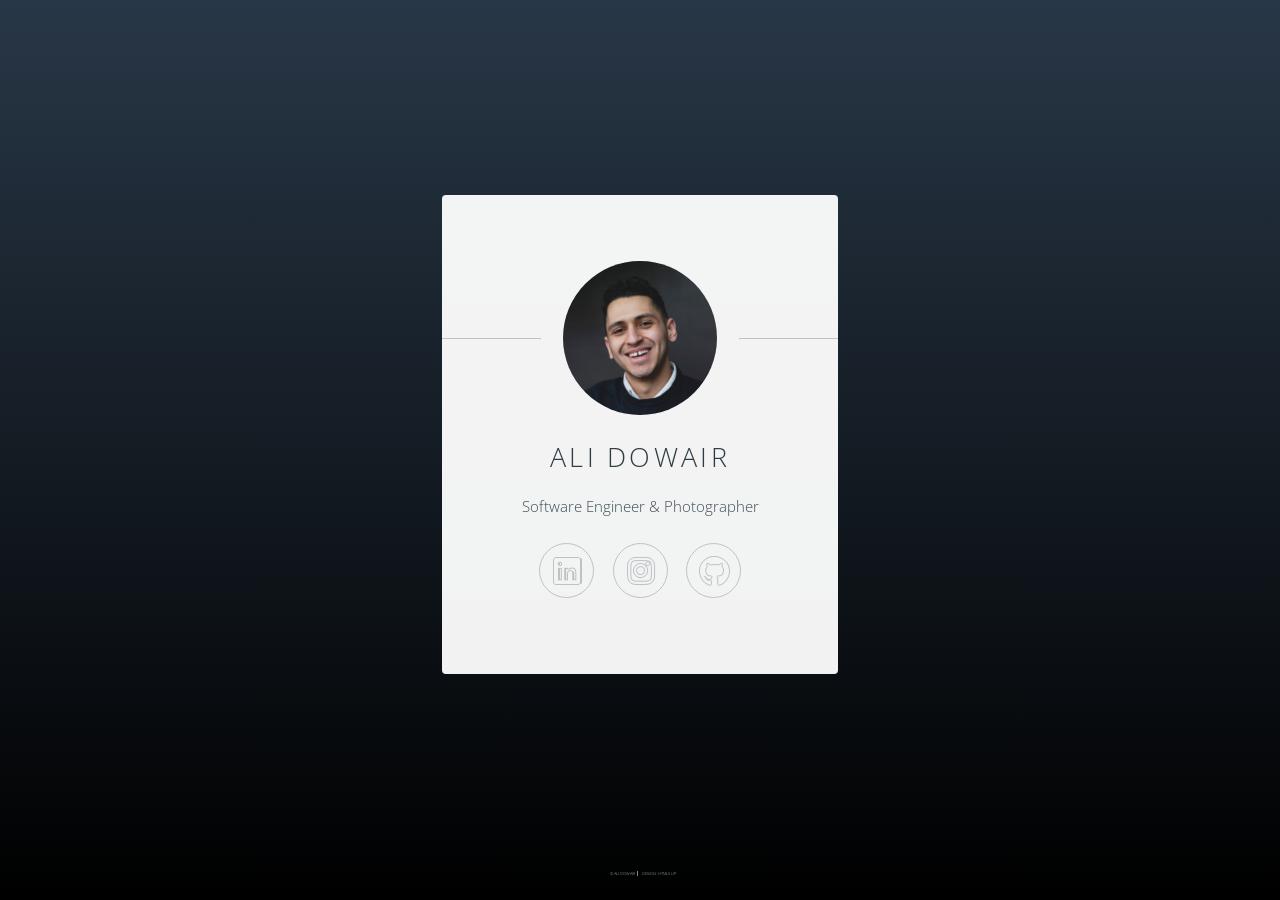
<file: index.html>
<!DOCTYPE HTML>
<!--
	Identity by HTML5 UP
	html5up.net | @ajlkn
	Free for personal and commercial use under the CCA 3.0 license (html5up.net/license)
-->
<html>

<head>
	<!-- Global site tag (gtag.js) - Google Analytics -->
	<script async src="https://www.googletagmanager.com/gtag/js?id=UA-166705863-1"></script>
	<script>
		window.dataLayer = window.dataLayer || [];
		function gtag() { dataLayer.push(arguments); }
		gtag('js', new Date());

		gtag('config', 'UA-166705863-1');
	</script>
	<title>Ali Dowair</title>
	<meta charset="utf-8" />
	<meta name="keywords" content="Ali Dowair, Photographer, Software Engineer">
	<meta name="description" content="Hi, I'm Ali! I'm a software engineer and photographer hailing from Egypt.">
	<meta name="author" content="Ali Dowair" />
	<meta name="viewport" content="width=device-width, initial-scale=1, user-scalable=yes" />
	<link rel="stylesheet" href="assets/css/main.css" />
	<noscript>
		<link rel="stylesheet" href="assets/css/noscript.css" /></noscript>
</head>

<body class="is-preload">

	<!-- Wrapper -->
	<div id="wrapper">

		<!-- Main -->
		<section id="main">
			<header>
				<span class="avatar"><img src="images/avatar.jpg" alt="A picture of Ali" /></span>
				<h1>Ali Dowair</h1>
				<p>Software Engineer & Photographer</p>
			</header>

			<footer>
				<ul class="icons">
					<li><a href="https://www.linkedin.com/in/alidowair/" class="icon brands fa-linkedin">Linkedin</a>
					</li>
					<li><a href="https://www.instagram.com/dowairshoots/" class="icon brands fa-instagram">Instagram</a>
					</li>
					<li><a href="https://github.com/adowair/" class="icon brands fa-github">Github</a>
					</li>
				</ul>
			</footer>
		</section>

		<!-- Footer -->
		<footer id="footer">
			<ul class="copyright">
				<li>&copy; Ali Dowair</li>
				<li>Design: <a href="http://html5up.net">HTML5 UP</a></li>
			</ul>
		</footer>

	</div>

	<!-- Scripts -->
	<script>
		if ('addEventListener' in window) {
			window.addEventListener('load', function () { document.body.className = document.body.className.replace(/\bis-preload\b/, ''); });
			document.body.className += (navigator.userAgent.match(/(MSIE|rv:11\.0)/) ? ' is-ie' : '');
		}
	</script>

</body>

</html>
</file>
<file: assets/css/noscript.css>
/*
	Identity by HTML5 UP
	html5up.net | @ajlkn
	Free for personal and commercial use under the CCA 3.0 license (html5up.net/license)
*/

/* Basic */

	body:after {
		display: none;
	}

/* Main */

	#main {
		-moz-transform: none !important;
		-webkit-transform: none !important;
		-ms-transform: none !important;
		transform: none !important;
		opacity: 1 !important;
	}
</file>
<file: assets/css/main.css>
@import url(fontawesome-all.min.css);
@import url("https://fonts.googleapis.com/css?family=Source+Sans+Pro:300");
@import url('https://fonts.googleapis.com/css2?family=Open+Sans&display=swap');

/*
	Identity by HTML5 UP
	html5up.net | @ajlkn
	Free for personal and commercial use under the CCA 3.0 license (html5up.net/license)
*/

/* Icon (alt) */

	html, body, div, span, applet, object,
	iframe, h1, h2, h3, h4, h5, h6, p, blockquote,
	pre, a, abbr, acronym, address, big, cite,
	code, del, dfn, em, img, ins, kbd, q, s, samp,
	small, strike, strong, sub, sup, tt, var, b,
	u, i, center, dl, dt, dd, ol, ul, li, fieldset,
	form, label, legend, table, caption, tbody,
	tfoot, thead, tr, th, td, article, aside,
	canvas, details, embed, figure, figcaption,
	footer, header, hgroup, menu, nav, output, ruby,
	section, summary, time, mark, audio, video {
		margin: 0;
		padding: 0;
		border: 0;
		font-size: 100%;
		font: inherit;
		vertical-align: baseline;
	}

	article, aside, details, figcaption, figure,
	footer, header, hgroup, menu, nav, section {
		display: block;
	}

	body {
		line-height: 1;
	}

	ol, ul {
		list-style: none;
	}

	blockquote, q {
		quotes: none;
	}

		blockquote:before, blockquote:after, q:before, q:after {
			content: '';
			content: none;
		}

	table {
		border-collapse: collapse;
		border-spacing: 0;
	}

	body {
		-webkit-text-size-adjust: none;
	}

	mark {
		background-color: transparent;
		color: inherit;
	}

	input::-moz-focus-inner {
		border: 0;
		padding: 0;
	}

	input, select, textarea {
		-moz-appearance: none;
		-webkit-appearance: none;
		-ms-appearance: none;
		appearance: none;
	}

/* Basic */

	@media screen and (max-width: 480px) {

		html, body {
			min-width: 320px;
		}

	}

	html {
		box-sizing: border-box;
	}

	*, *:before, *:after {
		box-sizing: inherit;
	}

	body.is-preload *, body.is-preload *:before, body.is-preload *:after {
		-moz-animation: none !important;
		-webkit-animation: none !important;
		-ms-animation: none !important;
		animation: none !important;
		-moz-transition: none !important;
		-webkit-transition: none !important;
		-ms-transition: none !important;
		transition: none !important;
	}

	html {
		height: 100%;
	}

	body {
		height: 100%;
		background: rgb(0,0,0);
		background: linear-gradient(0deg, rgba(0,0,0,1) 0%, rgba(40,55,71,1) 100%);
	}

		body:after {
			content: '';
			display: block;
			position: fixed;
			top: 0;
			left: 0;
			width: 100%;
			height: inherit;
			opacity: 0;
			z-index: 1;
			background: rgb(0,0,0);
			background: linear-gradient(0deg, rgba(0,0,0,1) 0%, rgba(40,55,71,1) 100%);
		}

		body.is-preload:after {
			opacity: 1;
		}

/* Type */

	body, input, select, textarea {
		color: #414f57;
		font-family: "Open Sans", sans-serif;
		font-size: 14pt;
		font-weight: 300;
		line-height: 2;
		text-transform: uppercase;
	}

		@media screen and (max-width: 1680px) {

			body, input, select, textarea {
				font-size: 11pt;
			}

		}

		@media screen and (max-width: 480px) {

			body, input, select, textarea {
				font-size: 10pt;
				line-height: 1.75;
			}

		}

	a {
		-moz-transition: color 0.2s ease, border-color 0.2s ease;
		-webkit-transition: color 0.2s ease, border-color 0.2s ease;
		-ms-transition: color 0.2s ease, border-color 0.2s ease;
		transition: color 0.2s ease, border-color 0.2s ease;
		color: inherit;
		text-decoration: none;
	}

		a:before {
			-moz-transition: color 0.2s ease, text-shadow 0.2s ease;
			-webkit-transition: color 0.2s ease, text-shadow 0.2s ease;
			-ms-transition: color 0.2s ease, text-shadow 0.2s ease;
			transition: color 0.2s ease, text-shadow 0.2s ease;
		}

		a:hover {
			color: #ff7496;
		}

	strong, b {
		color: #313f47;
	}

	em, i {
		font-style: italic;
	}

	p {
		margin: 0 0 1.5em 0;
		text-transform: none;
	}

	h1, h2, h3, h4, h5, h6 {
		color: #313f47;
		line-height: 1.5;
		margin: 0 0 0.75em 0;
	}

		h1 a, h2 a, h3 a, h4 a, h5 a, h6 a {
			color: inherit;
			text-decoration: none;
		}

	h1 {
		font-size: 1.85em;
		letter-spacing: 0.12em;
		margin: 0 0 0.525em 0;
	}

	h2 {
		font-size: 1.25em;
	}

	h3 {
		font-size: 1em;
	}

	h4 {
		font-size: 1em;
	}

	h5 {
		font-size: 1em;
	}

	h6 {
		font-size: 1em;
	}

	@media screen and (max-width: 480px) {

		h1 {
			font-size: 1.65em;
		}

	}

	sub {
		font-size: 0.8em;
		position: relative;
		top: 0.5em;
	}

	sup {
		font-size: 0.8em;
		position: relative;
		top: -0.5em;
	}

	hr {
		border: 0;
		border-bottom: solid 1px #c8cccf;
		margin: 3em 0;
	}

/* Form */

	form {
		margin: 0 0 1.5em 0;
	}

		form > :last-child {
			margin-bottom: 0;
		}

		form > .fields {
			display: -moz-flex;
			display: -webkit-flex;
			display: -ms-flex;
			display: flex;
			-moz-flex-wrap: wrap;
			-webkit-flex-wrap: wrap;
			-ms-flex-wrap: wrap;
			flex-wrap: wrap;
			width: calc(100% + 2.25em);
			margin: -1.125em 0 1.5em -1.125em;
		}

			form > .fields > .field {
				-moz-flex-grow: 0;
				-webkit-flex-grow: 0;
				-ms-flex-grow: 0;
				flex-grow: 0;
				-moz-flex-shrink: 0;
				-webkit-flex-shrink: 0;
				-ms-flex-shrink: 0;
				flex-shrink: 0;
				padding: 1.125em 0 0 1.125em;
				width: calc(100% - 1.125em);
			}

				form > .fields > .field.half {
					width: calc(50% - 0.5625em);
				}

				form > .fields > .field.third {
					width: calc(100%/3 - 0.375em);
				}

				form > .fields > .field.quarter {
					width: calc(25% - 0.28125em);
				}

		@media screen and (max-width: 480px) {

			form > .fields {
				width: calc(100% + 2.25em);
				margin: -1.125em 0 1.5em -1.125em;
			}

				form > .fields > .field {
					padding: 1.125em 0 0 1.125em;
					width: calc(100% - 1.125em);
				}

					form > .fields > .field.half {
						width: calc(100% - 1.125em);
					}

					form > .fields > .field.third {
						width: calc(100% - 1.125em);
					}

					form > .fields > .field.quarter {
						width: calc(100% - 1.125em);
					}

		}

	label {
		color: #313f47;
		display: block;
		font-size: 0.9em;
		margin: 0 0 0.75em 0;
	}

	input[type="text"],
	input[type="password"],
	input[type="email"],
	input[type="tel"],
	select,
	textarea {
		-moz-appearance: none;
		-webkit-appearance: none;
		-ms-appearance: none;
		appearance: none;
		border-radius: 4px;
		border: solid 1px #c8cccf;
		color: inherit;
		display: block;
		outline: 0;
		padding: 0 1em;
		text-decoration: none;
		width: 100%;
	}

		input[type="text"]:invalid,
		input[type="password"]:invalid,
		input[type="email"]:invalid,
		input[type="tel"]:invalid,
		select:invalid,
		textarea:invalid {
			box-shadow: none;
		}

		input[type="text"]:focus,
		input[type="password"]:focus,
		input[type="email"]:focus,
		input[type="tel"]:focus,
		select:focus,
		textarea:focus {
			border-color: #ff7496;
		}

	select {
		background-image: url("data:image/svg+xml;charset=utf8,%3Csvg xmlns='http://www.w3.org/2000/svg' width='40' height='40' preserveAspectRatio='none' viewBox='0 0 40 40'%3E%3Cpath d='M9.4,12.3l10.4,10.4l10.4-10.4c0.2-0.2,0.5-0.4,0.9-0.4c0.3,0,0.6,0.1,0.9,0.4l3.3,3.3c0.2,0.2,0.4,0.5,0.4,0.9 c0,0.4-0.1,0.6-0.4,0.9L20.7,31.9c-0.2,0.2-0.5,0.4-0.9,0.4c-0.3,0-0.6-0.1-0.9-0.4L4.3,17.3c-0.2-0.2-0.4-0.5-0.4-0.9 c0-0.4,0.1-0.6,0.4-0.9l3.3-3.3c0.2-0.2,0.5-0.4,0.9-0.4S9.1,12.1,9.4,12.3z' fill='%23c8cccf' /%3E%3C/svg%3E");
		background-size: 1.25rem;
		background-repeat: no-repeat;
		background-position: calc(100% - 1rem) center;
		height: 2.75em;
		padding-right: 2.75em;
		text-overflow: ellipsis;
	}

		select option {
			color: #313f47;
			background: #ffffff;
		}

		select:focus::-ms-value {
			background-color: transparent;
		}

		select::-ms-expand {
			display: none;
		}

	input[type="text"],
	input[type="password"],
	input[type="email"],
	select {
		height: 2.75em;
	}

	textarea {
		padding: 0.75em 1em;
	}

	input[type="checkbox"],
	input[type="radio"] {
		-moz-appearance: none;
		-webkit-appearance: none;
		-ms-appearance: none;
		appearance: none;
		display: block;
		float: left;
		margin-right: -2em;
		opacity: 0;
		width: 1em;
		z-index: -1;
	}

		input[type="checkbox"] + label,
		input[type="radio"] + label {
			text-decoration: none;
			color: #414f57;
			cursor: pointer;
			display: inline-block;
			font-size: 1em;
			font-weight: 300;
			padding-left: 2.4em;
			padding-right: 0.75em;
			position: relative;
		}

			input[type="checkbox"] + label:before,
			input[type="radio"] + label:before {
				-moz-osx-font-smoothing: grayscale;
				-webkit-font-smoothing: antialiased;
				display: inline-block;
				font-style: normal;
				font-variant: normal;
				text-rendering: auto;
				line-height: 1;
				text-transform: none !important;
				font-family: 'Font Awesome 5 Free';
				font-weight: 900;
			}

			input[type="checkbox"] + label:before,
			input[type="radio"] + label:before {
				border-radius: 4px;
				border: solid 1px #c8cccf;
				content: '';
				display: inline-block;
				font-size: 0.8em;
				height: 2.0625em;
				left: 0;
				line-height: 2.0625em;
				position: absolute;
				text-align: center;
				top: 0.15em;
				width: 2.0625em;
			}

		input[type="checkbox"]:checked + label:before,
		input[type="radio"]:checked + label:before {
			color: #ff7496;
			content: '\f00c';
		}

		input[type="checkbox"]:focus + label:before,
		input[type="radio"]:focus + label:before {
			border-color: #ff7496;
		}

	input[type="checkbox"] + label:before {
		border-radius: 4px;
	}

	input[type="radio"] + label:before {
		border-radius: 100%;
	}

	::-webkit-input-placeholder {
		color: #616f77 !important;
		opacity: 1.0;
	}

	:-moz-placeholder {
		color: #616f77 !important;
		opacity: 1.0;
	}

	::-moz-placeholder {
		color: #616f77 !important;
		opacity: 1.0;
	}

	:-ms-input-placeholder {
		color: #616f77 !important;
		opacity: 1.0;
	}

/* Icon */

	.icon {
		text-decoration: none;
		position: relative;
		border-bottom: none;
	}

		.icon:before {
			-moz-osx-font-smoothing: grayscale;
			-webkit-font-smoothing: antialiased;
			display: inline-block;
			font-style: normal;
			font-variant: normal;
			text-rendering: auto;
			line-height: 1;
			text-transform: none !important;
			font-family: 'Font Awesome 5 Free';
			font-weight: 400;
		}

		.icon > .label {
			display: none;
		}

		.icon:before {
			line-height: inherit;
		}

		.icon.solid:before {
			font-weight: 900;
		}

		.icon.brands:before {
			font-family: 'Font Awesome 5 Brands';
		}

/* List */

	ol {
		list-style: decimal;
		margin: 0 0 1.5em 0;
		padding-left: 1.25em;
	}

		ol li {
			padding-left: 0.25em;
		}

	ul {
		list-style: disc;
		margin: 0 0 1.5em 0;
		padding-left: 1em;
	}

		ul li {
			padding-left: 0.5em;
		}

		ul.alt {
			list-style: none;
			padding-left: 0;
		}

			ul.alt li {
				border-top: solid 1px #c8cccf;
				padding: 0.5em 0;
			}

				ul.alt li:first-child {
					border-top: 0;
					padding-top: 0;
				}

	dl {
		margin: 0 0 1.5em 0;
	}

		dl dt {
			display: block;
			margin: 0 0 0.75em 0;
		}

		dl dd {
			margin-left: 1.5em;
		}

/* Actions */

	ul.actions {
		display: -moz-flex;
		display: -webkit-flex;
		display: -ms-flex;
		display: flex;
		cursor: default;
		list-style: none;
		margin-left: -0.75em;
		padding-left: 0;
	}

		ul.actions li {
			padding: 0 0 0 0.75em;
			vertical-align: middle;
		}

		ul.actions.special {
			-moz-justify-content: center;
			-webkit-justify-content: center;
			-ms-justify-content: center;
			justify-content: center;
			width: 100%;
			margin-left: 0;
		}

			ul.actions.special li:first-child {
				padding-left: 0;
			}

		ul.actions.stacked {
			-moz-flex-direction: column;
			-webkit-flex-direction: column;
			-ms-flex-direction: column;
			flex-direction: column;
			margin-left: 0;
		}

			ul.actions.stacked li {
				padding: 0.975em 0 0 0;
			}

				ul.actions.stacked li:first-child {
					padding-top: 0;
				}

		ul.actions.fit {
			width: calc(100% + 0.75em);
		}

			ul.actions.fit li {
				-moz-flex-grow: 1;
				-webkit-flex-grow: 1;
				-ms-flex-grow: 1;
				flex-grow: 1;
				-moz-flex-shrink: 1;
				-webkit-flex-shrink: 1;
				-ms-flex-shrink: 1;
				flex-shrink: 1;
				width: 100%;
			}

				ul.actions.fit li > * {
					width: 100%;
				}

			ul.actions.fit.stacked {
				width: 100%;
			}

		@media screen and (max-width: 480px) {

			ul.actions:not(.fixed) {
				-moz-flex-direction: column;
				-webkit-flex-direction: column;
				-ms-flex-direction: column;
				flex-direction: column;
				margin-left: 0;
				width: 100% !important;
			}

				ul.actions:not(.fixed) li {
					-moz-flex-grow: 1;
					-webkit-flex-grow: 1;
					-ms-flex-grow: 1;
					flex-grow: 1;
					-moz-flex-shrink: 1;
					-webkit-flex-shrink: 1;
					-ms-flex-shrink: 1;
					flex-shrink: 1;
					padding: 0.75em 0 0 0;
					text-align: center;
					width: 100%;
				}

					ul.actions:not(.fixed) li > * {
						width: 100%;
					}

					ul.actions:not(.fixed) li:first-child {
						padding-top: 0;
					}

					ul.actions:not(.fixed) li input[type="submit"],
					ul.actions:not(.fixed) li input[type="reset"],
					ul.actions:not(.fixed) li input[type="button"],
					ul.actions:not(.fixed) li button,
					ul.actions:not(.fixed) li .button {
						width: 100%;
					}

						ul.actions:not(.fixed) li input[type="submit"].icon:before,
						ul.actions:not(.fixed) li input[type="reset"].icon:before,
						ul.actions:not(.fixed) li input[type="button"].icon:before,
						ul.actions:not(.fixed) li button.icon:before,
						ul.actions:not(.fixed) li .button.icon:before {
							margin-left: -0.5rem;
						}

		}

/* Icons */

	ul.icons {
		cursor: default;
		list-style: none;
		padding-left: 0;
		margin-top: -0.675em;
	}

		ul.icons li {
			display: inline-block;
			padding: 0.675em 0.5em;
		}

			ul.icons li a {
				text-decoration: none;
				position: relative;
				display: block;
				width: 3.75em;
				height: 3.75em;
				border-radius: 100%;
				border: solid 1px #c8cccf;
				line-height: 3.75em;
				overflow: hidden;
				text-align: center;
				text-indent: 3.75em;
				white-space: nowrap;
			}

				ul.icons li a:before {
					-moz-osx-font-smoothing: grayscale;
					-webkit-font-smoothing: antialiased;
					display: inline-block;
					font-style: normal;
					font-variant: normal;
					text-rendering: auto;
					line-height: 1;
					text-transform: none !important;
					font-family: 'Font Awesome 5 Free';
					font-weight: 400;
				}

				ul.icons li a:before {
					color: #ffffff;
					text-shadow: 1.25px 0px 0px #c8cccf, -1.25px 0px 0px #c8cccf, 0px 1.25px 0px #c8cccf, 0px -1.25px 0px #c8cccf;
				}

				ul.icons li a:hover:before {
					text-shadow: 1.25px 0px 0px #ff7496, -1.25px 0px 0px #ff7496, 0px 1.25px 0px #ff7496, 0px -1.25px 0px #ff7496;
				}

				ul.icons li a:before {
					position: absolute;
					top: 0;
					left: 0;
					width: inherit;
					height: inherit;
					font-size: 1.85rem;
					line-height: inherit;
					text-align: center;
					text-indent: 0;
				}

				ul.icons li a:hover {
					border-color: #ff7496;
				}

		@media screen and (max-width: 480px) {

			ul.icons li a:before {
				font-size: 1.5rem;
			}

		}

/* Button */

	input[type="submit"],
	input[type="reset"],
	input[type="button"],
	button,
	.button {
		-moz-appearance: none;
		-webkit-appearance: none;
		-ms-appearance: none;
		appearance: none;
		-moz-transition: background-color 0.2s ease-in-out, border-color 0.2s ease-in-out, color 0.2s ease-in-out;
		-webkit-transition: background-color 0.2s ease-in-out, border-color 0.2s ease-in-out, color 0.2s ease-in-out;
		-ms-transition: background-color 0.2s ease-in-out, border-color 0.2s ease-in-out, color 0.2s ease-in-out;
		transition: background-color 0.2s ease-in-out, border-color 0.2s ease-in-out, color 0.2s ease-in-out;
		display: inline-block;
		height: 2.75em;
		line-height: 2.75em;
		padding: 0 1.5em;
		background-color: transparent;
		border-radius: 4px;
		border: solid 1px #c8cccf;
		color: #414f57 !important;
		cursor: pointer;
		text-align: center;
		text-decoration: none;
		white-space: nowrap;
	}

		input[type="submit"]:hover,
		input[type="reset"]:hover,
		input[type="button"]:hover,
		button:hover,
		.button:hover {
			border-color: #ff7496;
			color: #ff7496 !important;
		}

		input[type="submit"].icon,
		input[type="reset"].icon,
		input[type="button"].icon,
		button.icon,
		.button.icon {
			padding-left: 1.35em;
		}

			input[type="submit"].icon:before,
			input[type="reset"].icon:before,
			input[type="button"].icon:before,
			button.icon:before,
			.button.icon:before {
				margin-right: 0.5em;
			}

		input[type="submit"].fit,
		input[type="reset"].fit,
		input[type="button"].fit,
		button.fit,
		.button.fit {
			width: 100%;
		}

		input[type="submit"].small,
		input[type="reset"].small,
		input[type="button"].small,
		button.small,
		.button.small {
			font-size: 0.8em;
		}

		input[type="submit"].large,
		input[type="reset"].large,
		input[type="button"].large,
		button.large,
		.button.large {
			font-size: 1.35em;
		}

		input[type="submit"].disabled, input[type="submit"]:disabled,
		input[type="reset"].disabled,
		input[type="reset"]:disabled,
		input[type="button"].disabled,
		input[type="button"]:disabled,
		button.disabled,
		button:disabled,
		.button.disabled,
		.button:disabled {
			pointer-events: none;
			opacity: 0.5;
		}

/* Main */

	#main {
		-moz-transform-origin: 50% 50%;
		-webkit-transform-origin: 50% 50%;
		-ms-transform-origin: 50% 50%;
		transform-origin: 50% 50%;
		-moz-transform: rotateX(0deg);
		-webkit-transform: rotateX(0deg);
		-ms-transform: rotateX(0deg);
		transform: rotateX(0deg);
		-moz-transition: opacity 1s ease, -moz-transform 1s ease;
		-webkit-transition: opacity 1s ease, -webkit-transform 1s ease;
		-ms-transition: opacity 1s ease, -ms-transform 1s ease;
		transition: opacity 1s ease, transform 1s ease;
		padding: 4.5em 3em 3em 3em ;
		background: #ffffff;
		border-radius: 4px;
		cursor: default;
		max-width: 100%;
		opacity: 0.95;
		position: relative;
		text-align: center;
		width: 27em;
	}

		#main .avatar {
			position: relative;
			display: block;
			margin-bottom: 1.5em;
		}

			#main .avatar img {
				max-width: 50%;
				display: block;
				margin: 0 auto;
				border-radius: 100%;
				box-shadow: 0 0 0 1.5em #ffffff;
			}

			#main .avatar:before {
				content: '';
				display: block;
				position: absolute;
				top: 50%;
				left: -3em;
				width: calc(100% + 6em);
				height: 1px;
				z-index: -1;
				background: #c8cccf;
			}

		@media screen and (max-width: 480px) {

			#main {
				padding: 4em 2em 2.5em 2em ;
				width: 100%;
			}

				#main .avatar:before {
					left: -2em;
					width: calc(100% + 4em);
				}

		}

		body.is-preload #main {
			-moz-transform: rotateX(15deg);
			-webkit-transform: rotateX(15deg);
			-ms-transform: rotateX(15deg);
			transform: rotateX(15deg);
			opacity: 0;
		}

/* Footer */

	#footer {
		-moz-align-self: -moz-flex-end;
		-webkit-align-self: -webkit-flex-end;
		-ms-align-self: -ms-flex-end;
		align-self: flex-end;
		width: 100%;
		padding: 1.5em 0 0 0;
		color: rgba(255, 255, 255, 0.75);
		cursor: default;
		text-align: center;
	}

		#footer .copyright {
			margin: 0;
			padding: 0;
			font-size: 0.3em;
			list-style: none;
		}

			#footer .copyright li {
				display: inline-block;
				margin: 0 0 0 0.45em;
				padding: 0 0 0 0.85em;
				border-left: solid 1px rgba(255, 255, 255, 0.5);
				line-height: 1;
			}

				#footer .copyright li:first-child {
					border-left: 0;
				}

/* Wrapper */

	#wrapper {
		display: -moz-flex;
		display: -webkit-flex;
		display: -ms-flex;
		display: flex;
		-moz-align-items: center;
		-webkit-align-items: center;
		-ms-align-items: center;
		align-items: center;
		-moz-justify-content: space-between;
		-webkit-justify-content: space-between;
		-ms-justify-content: space-between;
		justify-content: space-between;
		-moz-flex-direction: column;
		-webkit-flex-direction: column;
		-ms-flex-direction: column;
		flex-direction: column;
		-moz-perspective: 1000px;
		-webkit-perspective: 1000px;
		-ms-perspective: 1000px;
		perspective: 1000px;
		position: relative;
		min-height: 100%;
		padding: 1.5em;
		z-index: 2;
	}

		#wrapper > * {
			z-index: 1;
		}

		#wrapper:before {
			content: '';
			display: block;
		}

		@media screen and (max-width: 360px) {

			#wrapper {
				padding: 0.75em;
			}

		}

		body.is-ie #wrapper {
			height: 100%;
		}
</file>
